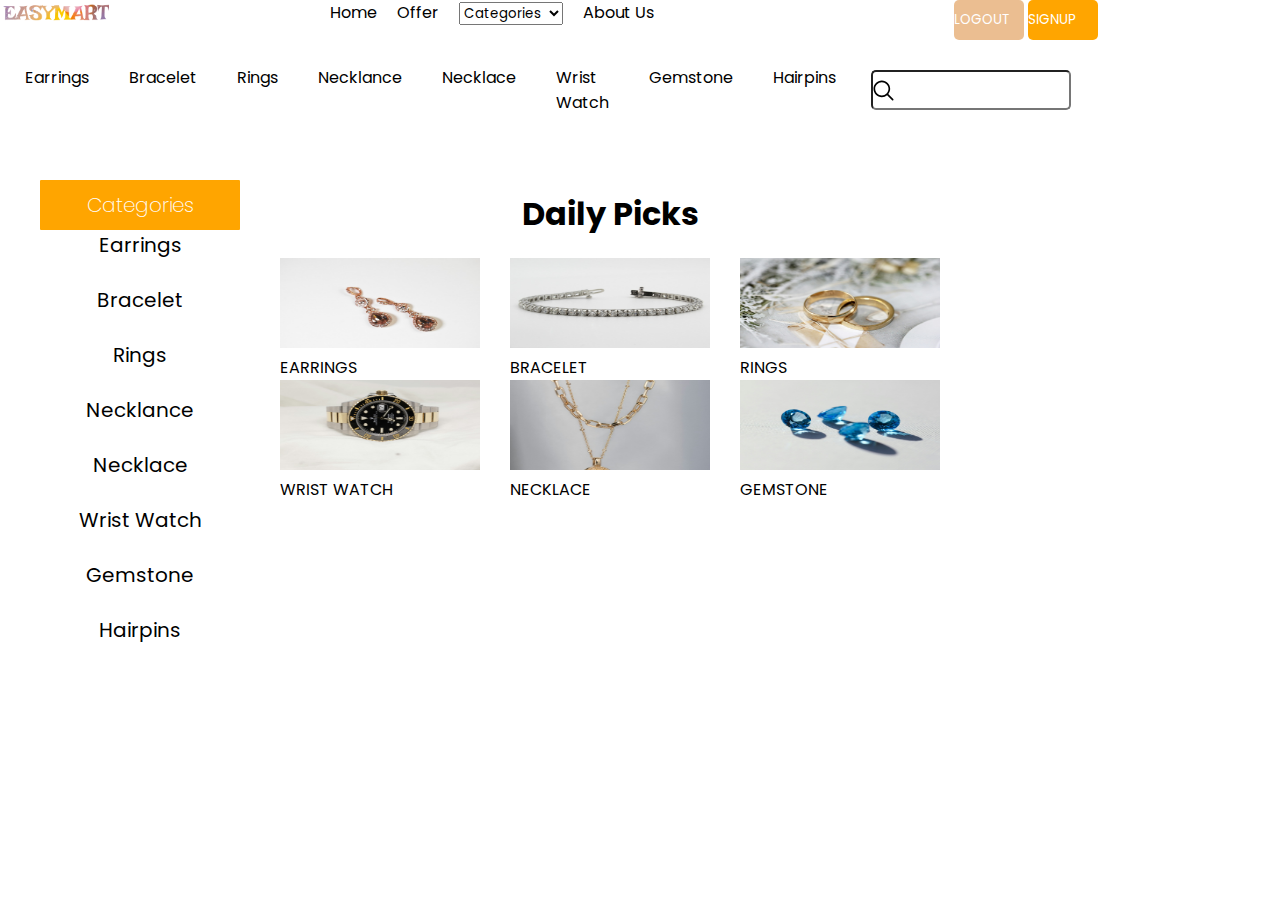
<file: index.html>
<!DOCTYPE html>
<html lang="en">
<head>
    <meta charset="UTF-8">
    <meta name="viewport" content="width=device-width, initial-scale=1.0">
    <title>EASYMART</title>
    <link rel="stylesheet" href="css/style.css">
    <link rel="preconnect" href="https://fonts.googleapis.com">
    <link rel="preconnect" href="https://fonts.gstatic.com" crossorigin>
    <link href="https://fonts.googleapis.com/css2?family=Poppins:wght@300;400;500&display=swap" rel="stylesheet">
</head>
<body>
    <header class="head1">
        <div class="src"><img src="images/easymart.png" alt="">
        </div>
        <div class="homes">
            <li><a href="home-page.html">Home</a></li>
             <li><a href="selling-page.html">Offer</a></li>
             <li><select name="" id=""><a href=""> <option value="">Categories</option></a>
            <Option>Earrings</Option>
            <option value="">Bracelet</option>
            <option value="">Rings</option>
            <option value="">Necklace</option>
            <option value="">Wrist Watch</option>
            <option value="">Gemstone</option>
            <option value="">Hairpins</option>
        </select>
    </li>
             <li><a href="">About Us</a></li>
            </div>
        <div>
            <button class="log"><a href="">LOGOUT</a></button>
            <button class="sign"><a href="signup.html">SIGNUP</a></button>
        </div>
    </header>
    <header class="lance">
        <div class="list">
        <li><a href="">Earrings</a></li><br>
        <li><a href="">Bracelet</a></li><br>
        <li><a href="">Rings</a></li><br>
        <li><a href="">Necklance</a></li><br>
        <li><a href="">Necklace</a></li><br>
        <li><a href="">Wrist Watch</a></li><br>
        <li><a href="">Gemstone</a></li><br>
        <li><a href="">Hairpins</a></li><br>

    </div> 
<div class="image">
<input type="text" value="" placeholder=""><img src="icons/icons8-search.svg" alt="search"></div>   </header>
<main>
    <div class="daily">
      <nav>
        <input type="text" value="Categories">
        <li><a href="">Earrings</a></li><br>
        <li><a href="">Bracelet</a></li><br>
        <li><a href="">Rings</a></li><br>
        <li><a href="">Necklance</a></li><br>
        <li><a href="">Necklace</a></li><br>
        <li><a href="">Wrist Watch</a></li><br>
        <li><a href="">Gemstone</a></li><br>
        <li><a href="">Hairpins</a></li><br>

    </nav> 
        </div>
        <div class="daily">
            <h1>Daily Picks</h1>
            <div class="Rings">
                <div><img src="images/Rectangle 5.png" alt="">
                <br>EARRINGS</div>
                <div><img src="images/Rectangle 9.png" alt="">
                <br>BRACELET</div>
                <div><img src="images/Rectangle 7.png" alt="">
                 <br> RINGS</div>
                  </div>
            <div class="Wrist">
                <div><img src="images/Rectangle 8.png" alt="">
                    <br>WRIST WATCH
                </div>
                <div><img src="images/Rectangle 6.png" alt="">
                    <br>NECKLACE
                </div>
                <div><img src="images/Rectangle 4.png" alt="">
                    <br>GEMSTONE
                </div>
                    </div>
        </div>
    </main>
</body>
</html>
</file>
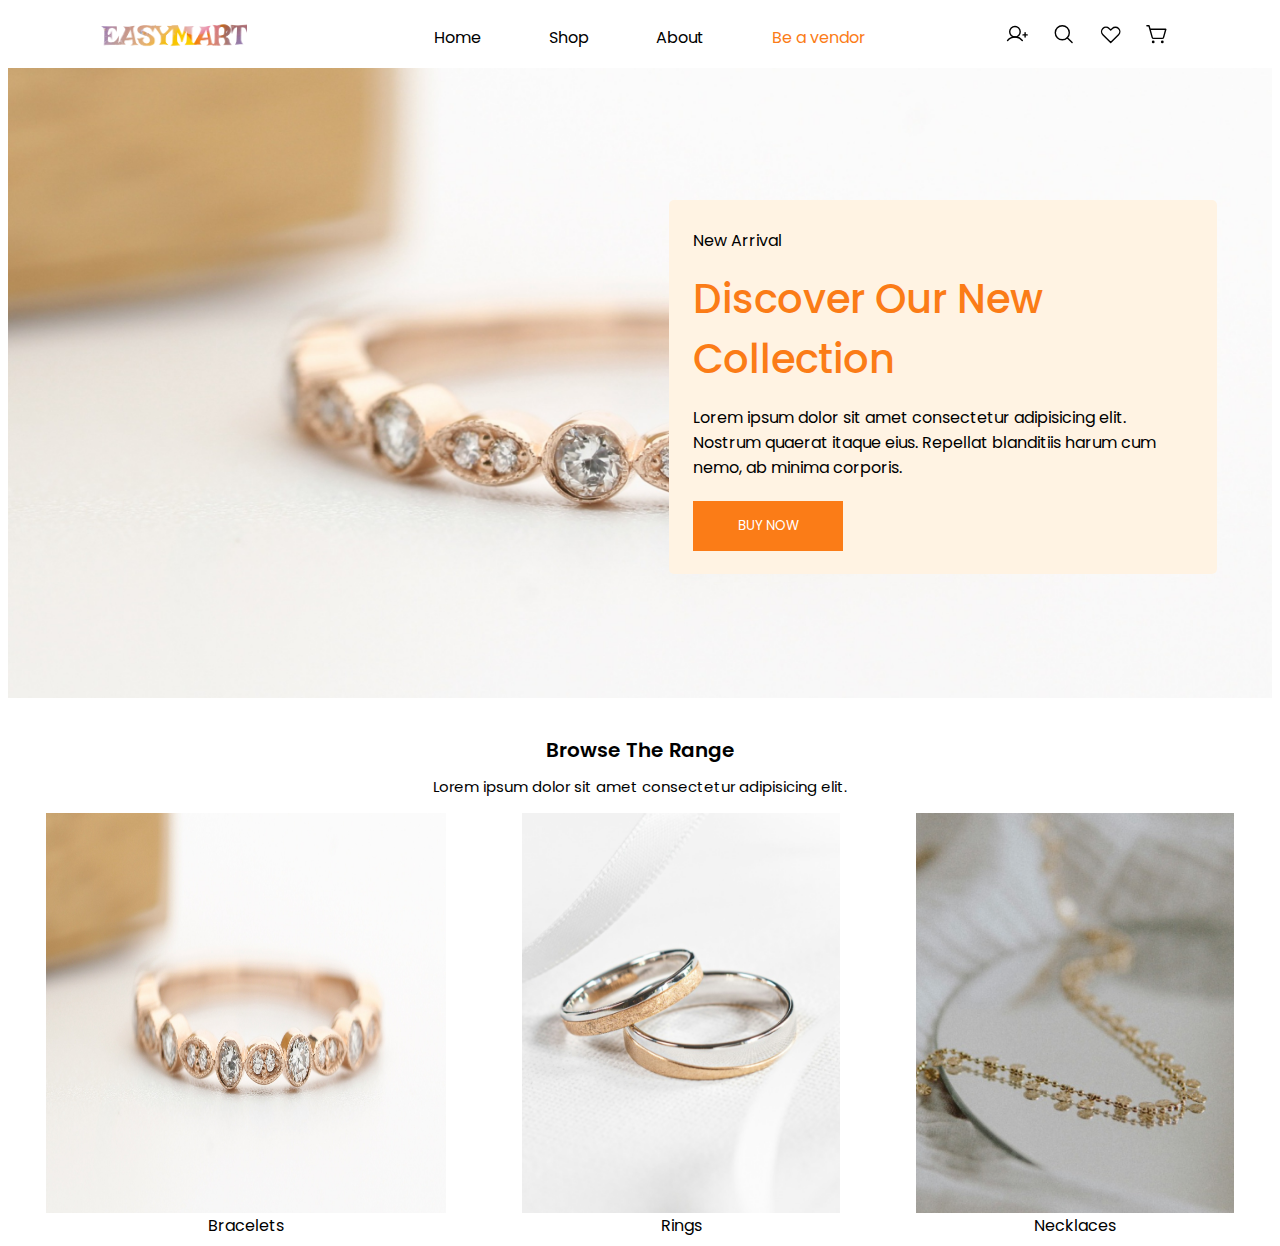
<file: home-page.html>
<!DOCTYPE html>
<html lang="en">
<head>
    <meta charset="UTF-8">
    <meta name="viewport" content="width=device-width, initial-scale=1.0">
    <title>Home Page</title>
    <link rel="stylesheet" href="css/home-page.css">
    <link rel="preconnect" href="https://fonts.googleapis.com">
<link rel="preconnect" href="https://fonts.gstatic.com" crossorigin>
<link href="https://fonts.googleapis.com/css2?family=Poppins:wght@300;400;500&display=swap" rel="stylesheet">
</head>
<body>
    <nav>
       <div class="company-logo">
        <img src="images/easymart.png" alt="">
       </div>
       <div class="nav-list">
        <li>Home</li>
        <li>Shop</li>
        <li>About</li>
        <li class="vendor">Be a vendor</li>
       </div>
       <div class="nav-icons">
        <img src="icons/user.svg" alt="">
        <img src="icons/search.svg" alt="">
        <img src="icons/like.svg" alt="">
        <img src="icons/cart.svg" alt="">
       </div>
    </nav>
    <section class="backdrop">
        <div><img src="images/backdrop-2.png" alt=""></div>
        <div class="backdrop-text">
            <p>New Arrival</p>
            <span>Discover Our New Collection</span>
            <p>Lorem ipsum dolor sit amet consectetur adipisicing elit. Nostrum quaerat itaque eius. Repellat blanditiis harum cum nemo, ab minima corporis.</p>
            <button>BUY NOW</button>
        </div>
    </section>
    <section class="browse-range">
        <p class="range">Browse The Range</p>
        <p class="range-text">Lorem ipsum dolor sit amet consectetur adipisicing elit.</p>
        <div>
            <div class="range-div">
                <img class="backdrop-2" src="images/backdrop-2.png" alt="">
                <span>Bracelets</span>
            </div>
            <div class="range-div">
                <img class="range-img" src="images/rings.png" alt="">
                <span>Rings</span>
            </div>
            <div class="range-div">
                <img class="range-img" src="images/chain.png" alt="">
                <span>Necklaces</span>
            </div>
        </div>
    </section>
</body>
</html>
</file>
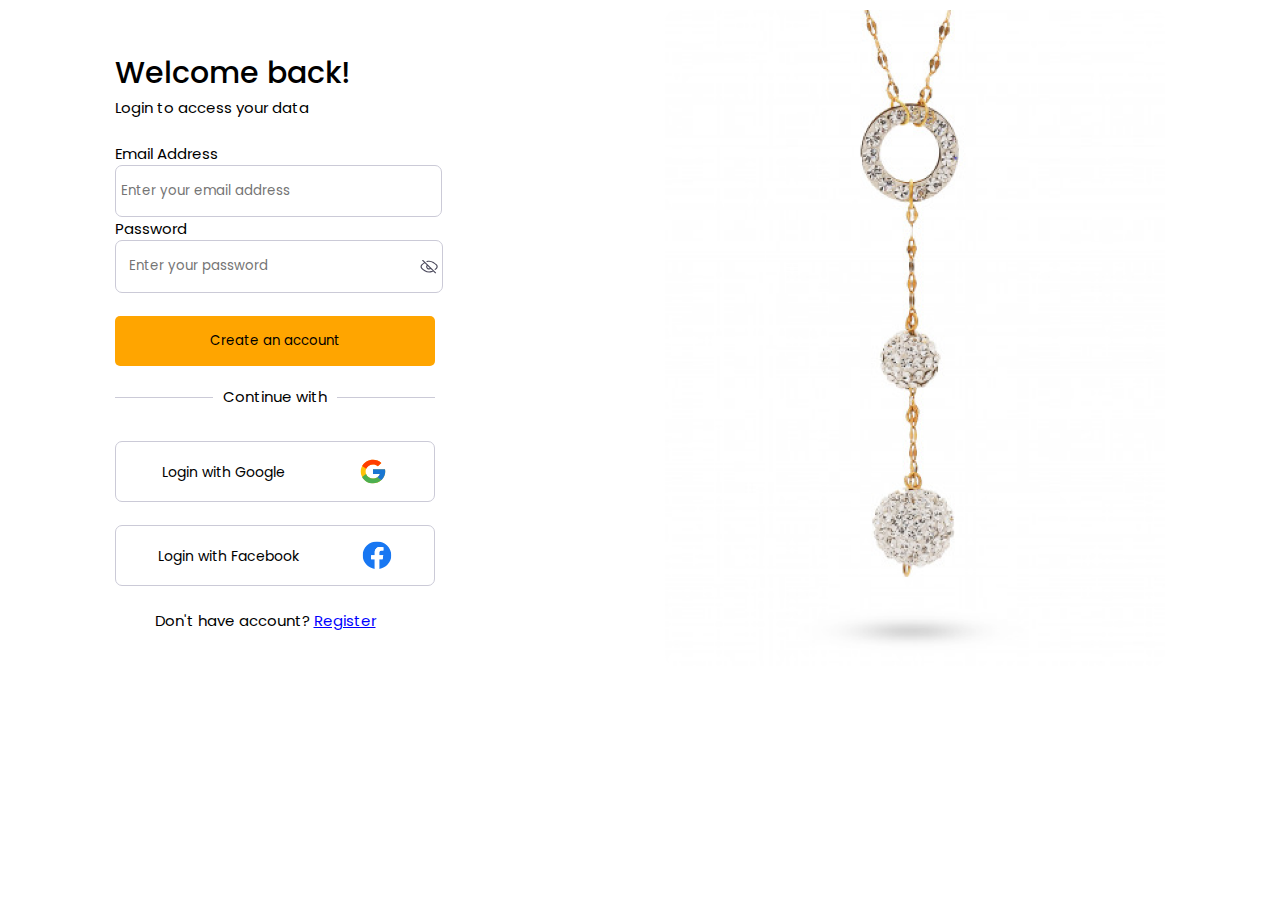
<file: index2.html>
<!DOCTYPE html>
<html lang="en">
<head>
    <meta charset="UTF-8">
    <meta name="viewport" content="width=device-width, initial-scale=1.0">
    <title>Login Page</title>
    <link rel="stylesheet" href="css/style2.css">
    <link rel="preconnect" href="https://fonts.googleapis.com">
<link rel="preconnect" href="https://fonts.gstatic.com" crossorigin>
<link href="https://fonts.googleapis.com/css2?family=Poppins:wght@300;400;500&display=swap" rel="stylesheet">
</head>
<body>
    <main>
        <div>
            <h1>Welcome back!</h1>
              Login to access your data <br><br>

            <form action="">
                <label for="">Email Address</label>
                <br>
                <input class="email" type="email" value="" placeholder="Enter your email address">
                <label for="">Password</label>
                <br>
                <div class="pass">
                    <input type="password" placeholder="Enter your password">
                    <img src="icons/eye-disable.svg" alt="">
                </div>
                <br>                
                
          
               <button class="login" type="button">
                <a href="signup.html">Create an account</a>
               </button>

                <p class="hr-lines"><span>Continue with</span></p> 
                <br>
               
                <button class="goog">
                   <span class="text">Login with Google</span>
                   <img src="icons/google.svg" alt="">
                </button>
                <br>
                <button class="facebook">
                    <span class="text">Login with Facebook</span>
                    <img src="icons/facebook.svg" alt="">
                </button>
                <br>
                <p class="account">
                    Don't have account? 
                    <a class="register" href="signup.html">Register</a> 
                </p>
            
        </div>
        <div class="cape"><img src="images/Rectangle 24.png" alt=""></div>
    </main>
</body>
</html>
</file>
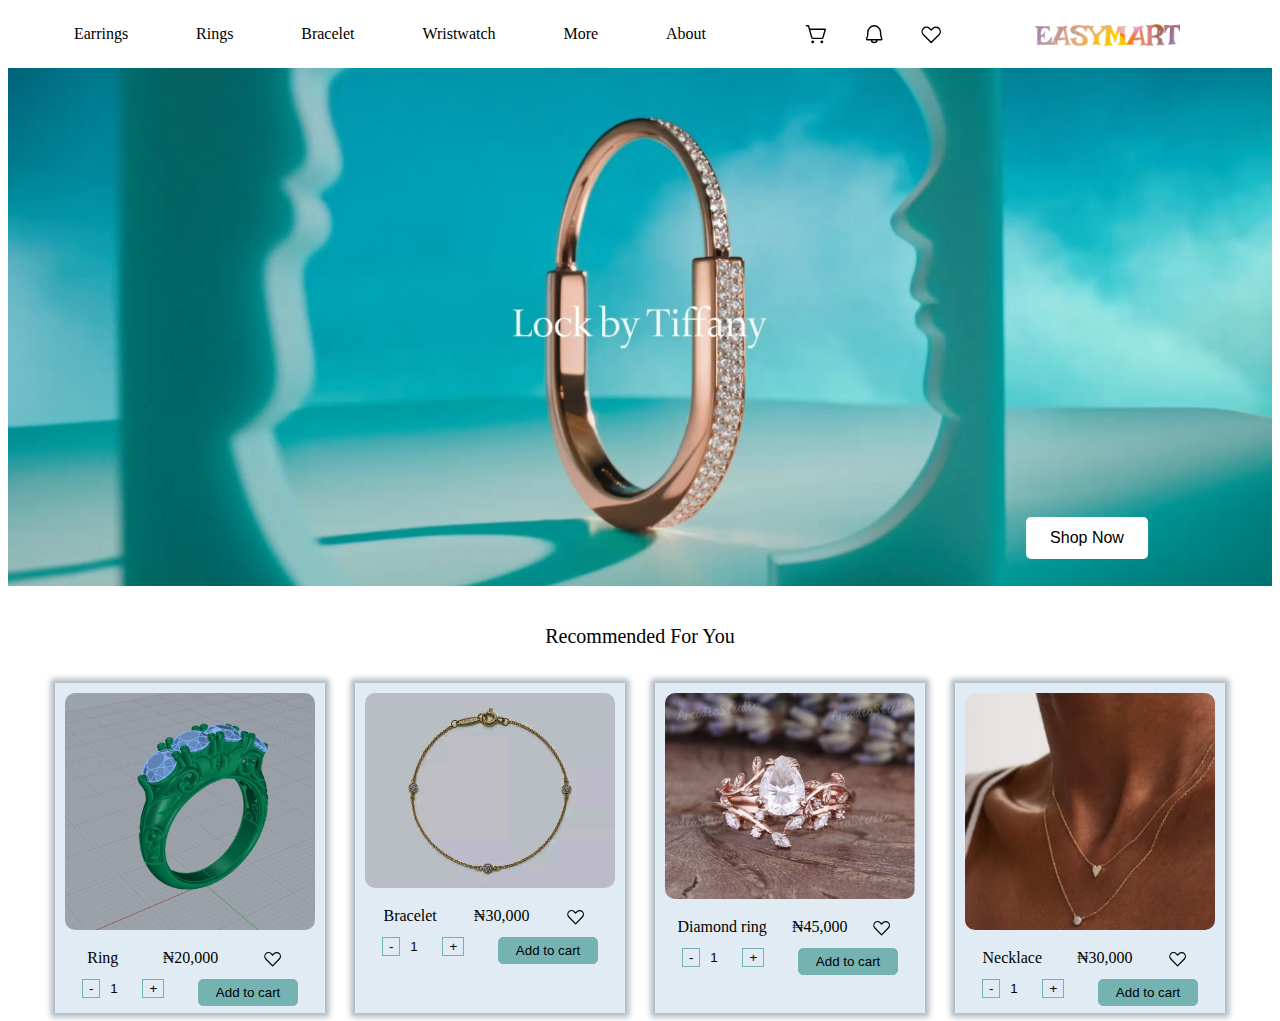
<file: selling-page.html>
<!DOCTYPE html>
<html lang="en">
<head>
    <meta charset="UTF-8">
    <meta name="viewport" content="width=device-width, initial-scale=1.0">
    <title>Selling Page</title>
    <link rel="stylesheet" href="css/selling-page.css">
</head>
<body>
    <section class="display">
        <div class="display-list">
            <li>Earrings</li>
            <li>Rings</li>
            <li>Bracelet</li>
            <li>Wristwatch</li>
            <li>More</li>
            <li>About</li>
        </div>
        <div class="display-icons">
            <img src="icons/cart.svg" alt="">
            <img src="icons/notification.svg" alt="">
            <img src="icons/like.svg" alt="">
        </div>
        <div class="company-logo">
            <img src="images/easymart.png" alt="">
        </div>
    </section>
    <section class="backdrop">
        <img src="images/backdrop.png" alt="">
        <button>Shop Now</button>
    </section>
    <section class="recommend">
        <p>Recommended For You</p>
        <div class="recommend-display">
            <div class="product-display">
                <img src="images/product-rings.png" alt="">
                <div class="product-details">
                    <div class="product-price">
                       <span>Ring</span>
                       <span>&#8358;20,000</span>
                       <img src="icons/like.svg" alt="">
                    </div>
                    <div class="product-to-cart">
                        <div>
                            <button id="decrease-button" onclick="decreaseItems()">-</button>
                            <input type="number" value="1" id="itemNumber">
                            <button id="increase-button" onclick="increaseItems()">+</button>
                        </div>
                        <button id="add-to-cart">Add to cart</button>
                    </div>
                </div>
            </div>
            <div class="product-display">
                <img src="images/product-bracelet.png" alt="">
                <div class="product-details">
                    <div class="product-price">
                       <span>Bracelet</span>
                       <span>&#8358;30,000</span>
                       <img src="icons/like.svg" alt="">
                    </div>
                    <div class="product-to-cart">
                        <div>
                            <button id="decrease-button" onclick="decreaseItems()">-</button>
                            <input type="number" value="1" id="itemNumber">
                            <button id="increase-button" onclick="increaseItems()">+</button>
                        </div>
                        <button id="add-to-cart">Add to cart</button>
                    </div>
                </div>
            </div>
            <div class="product-display">
                <img src="images/product-diamond-rings.png" alt="">
                <div class="product-details">
                    <div class="product-price">
                       <span>Diamond ring</span>
                       <span>&#8358;45,000</span>
                       <img src="icons/like.svg" alt="">
                    </div>
                    <div class="product-to-cart">
                        <div>
                            <button id="decrease-button" onclick="decreaseItems()">-</button>
                            <input type="number" value="1" id="itemNumber">
                            <button id="increase-button" onclick="increaseItems()">+</button>
                        </div>
                        <button id="add-to-cart">Add to cart</button>
                    </div>
                </div>
            </div>
            <div class="product-display">
                <img src="images/product-necklace.png" alt="">
                <div class="product-details">
                    <div class="product-price">
                       <span>Necklace</span>
                       <span>&#8358;30,000</span>
                       <img src="icons/like.svg" alt="">
                    </div>
                    <div class="product-to-cart">
                        <div>
                            <button id="decrease-button" onclick="decreaseItems()">-</button>
                            <input type="number" value="1" id="itemNumber">
                            <button id="increase-button" onclick="increaseItems()">+</button>
                        </div>
                        <button id="add-to-cart">Add to cart</button>
                    </div>
                </div>
            </div>
        </div>
    </section>
    <script src="scripts/selling-page.js"></script>
</body>
</html>
</file>
<file: css/style.css>
*{
    box-sizing: border-box;
    margin: 0;
    padding: 0;
    font-family: Poppins;
}
.head1{
    display: flex;
    position: relative;
    background-color: #fff;
    gap: 300px;
}
.head1 li{
    list-style: none;
    /* display: flex; */
    /* flex-direction: row;
    position: relative; */
}
.head1 a{
    text-decoration: none;
    display: flex;
    position: relative;
}
.homes{
    display: flex;
    text-align: center;
    gap: 20px;
    /* padding: 30px; */
}

.homes a{
    color: black;
}
.src{
    display: flex;
    position: relative;
    width: 30px;
    height: 30px;

}
.easy{
    position: absolute;
}
.Wrist{
    display: flex;
    position: relative;
    gap: 30px;
    
}
.Rings{
    display: flex;
    position: relative;
    gap: 30px;

}
.lance{
    display: flex;
    position: relative;
    list-style: none;
    background-color:#ffffffab;
    border: 100px;
    outline: 10px;
    width: 800px;
    outline-width: 40px;
    outline-color: gray;
    margin: 10px;
    border:red;

}
.image{
    display: flex;
    position: relative;
    align-items: center;
    /* gap: 10px; */
}
.image img{
    gap: 20px;
    position: absolute;
    word-spacing: 5px;
    width: 25px;
}
 .lance a{
    text-decoration: none;
    color: black;
    align-items: center;
 }
 .lance input{
    width: 200px;
    height: 40px;
    border-radius: 5px;

 }
 .sign{
    background-color: orange;
    border-radius: 5px;
    width: 70px;
    height: 40px;
    /* text-align: center; */
    outline: 0;
    border: 0;
    
 }

 .sign a{
    text-decoration: none;
    color: #fff;
    text-align: right;
 }
 .log{
    background-color: #e19e5bab;
    border-radius: 5px;
    width: 70px;
    height: 40px;
    /* color:orange; */
    border: 0;
    outline: 0;

 }
 .log a{
    text-decoration: none;
    color: #fff;
    text-align: right;

 }


.list{
     display: flex;
    position: relative;
    gap: 20px;
    padding: 15px;
    border: 10px;
    
    
}

main{
    display: flex;
    position: relative;
    padding: 30px;
    gap: 30px;
}
main img{
    width: 200px;
    height: 90px;
    /* padding: 20px; */
}
nav{
    /* background-color: black;
    border: 20px; */
    padding: 10px;
    gap: 20px;
    justify-content: center;
    text-align: center;
    
    /* letter-spacing: 20px; */
}
nav li {
    list-style: none;
}
 nav li a{
    text-decoration: none;
    color: black;
    font-size: 20px;
    list-style: none;
    justify-content: center;
}
nav input{
    width: 200px;
    height: 50px;
    background-color: orange;
    color: #fff;
    text-align: center;
    align-content: center;
    font-weight: 200;
    font-size: 20px;
    border-radius: 1px;
    padding: 10px;
    border: 0;
}
.daily  h1{
    text-align: center;
    margin: 20px;

}
</file>
<file: css/home-page.css>
*{
    font-family: "Poppins", sans-serif;
}

nav{
    display: flex;
    justify-content: space-around;
    width: 1200px;
    height: 60px;
    margin: auto;
}

.company-logo{
    width: 200px;
    padding: 10px 10px 10px 10px;
}

.company-logo img{
    width: 150px;
}

.nav-list{
    width: 500px;
    display: flex;
    justify-content: space-around;
    font-size: 16px;
    font-family: "Poppins", sans-serif;
  font-weight: 400;
  font-style: normal;
}

.nav-list li{
    list-style-type: none;
    padding: 17px 10px 10px 10px;
    display: inline-block;
    justify-content: space-between;
}

.vendor{
    color: rgba(251, 124, 23, 1);
}

.nav-icons{
    display: flex;
    padding: 15px 10px 10px 10px;
    justify-content: space-between;
    width: 180px;
}

.nav-icons img{
    width: 40px;
}

.backdrop{
    position: relative;
}

.backdrop img{
    width: 100%;
    margin: auto;
}

.backdrop-text{
    position: absolute;
  top: 50%;
  left: 74%;
  transform: translate(-50%, -50%);
  -ms-transform: translate(-50%, -50%);
  background-color: rgba(255, 243, 227, 1);
  font-size: 16px;
  padding: 12px 24px;
  border: none;
  border-radius: 5px;
  width: 500px;
  height: 350px;
}

.backdrop-text p{
    font-family: "Poppins", sans-serif;
  font-weight: 400;
  font-style: normal;
}

.backdrop-text span{
    font-family: "Poppins", sans-serif;
  font-weight: 500;
  font-style: normal;
  color: rgba(251, 124, 23, 1);
  font-size: 40px;
}

.backdrop-text button{
    color: white;
    background-color: rgba(251, 124, 23, 1);
    margin-top: 5px;
    padding: 15px;
    width: 150px;
    border: none;
}

.range{
    text-align: center;
    font-size: 20px;
    font-weight: 600;
    padding-top: 10px;
}

.range-text{
    text-align: center;
    font-size: 15px;
    margin-top: -10px;
}

.browse-range div{
    display: flex;
    justify-content: space-around;
}

.range-div{
    display: flex;
    flex-direction: column;
    text-align: center;
}

.backdrop-2{
    width: 400px;
    height: 400px;
}

.range-img{
    height: 400px;
}

.range-div span{
    font-weight: 400;
}
</file>
<file: css/style2.css>
*{
    box-sizing: 0;
    margin: 0;
    padding: 0;
    font-family: Poppins;
}
 form{
    width: 320px;
    /* height: 40px; */
} 
h1{
    font-weight: 500;
    font-size: 30px;
}
main{
    display: flex;
    justify-content: space-around;
    margin-top: 10px;
    /* background-color:whitesmoke; */
    align-items: center;  
    font-size: 15px;
}
.cape{
   
    border-radius: 20px;
}

.cape img{
    width: 500px;
   
}

.email{
    border-radius: 7px;
    text-align: left;
    width: 315px;
    padding: 5px;
    height: 40px;
    border: 1px solid rgba(203, 202, 215, 1);
}

.pass{
   display: flex;
   justify-content: space-between;
   border: 1px solid rgba(203, 202, 215, 1);
  border-radius: 7px;
  text-align: center;
  width: 320px;
  padding: 3px;
}

.hr-lines{
    text-align: center;
    align-items: center;
    padding-top: 20px;
    border-bottom: 1px solid rgba(203, 202, 215, 1); 
    line-height: 0.1em;
    margin: 10px 0 20px;
    width: 320px;
}

.hr-lines span { 
    background:#fff; 
    padding:0 10px; 
}
    

.goog{
    display: flex;
    justify-content: space-around;
    background-color: white;
    border: 1px solid rgba(203, 202, 215, 1);
   border-radius: 7px;
   text-align: center;
   width: 320px;
   padding: 10px;
}

.goog .text, .facebook .text{
    padding-top: 10px;
    font-size: 14px;
}

a{
    text-decoration: none;
    color: black;
}
.facebook{
    display: flex;
    justify-content: space-around;
    background-color: white;
    border: 1px solid rgba(203, 202, 215, 1);
   border-radius: 7px;
   text-align: center;
   width: 320px;
   padding: 10px;
}

.Cape Input{
    width: 150px;
    height: 50px;
    border-radius: 10px;
}
.login{
    width: 320px;
    height: 50px;
    background-color: orange;
    border-radius: 5px; 
    color: #fff;
    border: 0;
    padding: 10px;
}


input{
    width: 300px;
    height: 25px;
    border: 0;
    padding: 10px;
    color: black;
    border-radius: 5px; 
    text-align: left;


}


h3{
    text-align: right;
    font-weight: 600;
    font-size: large;
}

.account{
    width: 300px;
    text-align: center;
}

.register{
    text-decoration: underline;
    color: blue;
}
</file>
<file: css/selling-page.css>
.display{
    display: flex;
    justify-content: space-between;
    width: 1200px;
    height: 60px;
    margin: auto;
}

.display-list{
    width: 700px;
    display: flex;
    justify-content: space-around;
    font-size: 16px;
}

.display-list li{
    list-style-type: none;
    padding: 17px 10px 10px 10px;
    display: inline-block;
    justify-content: space-between;
}

.display-icons{
    display: flex;
    padding: 15px 10px 10px 10px;
    justify-content: space-between;
    width: 150px;
}

.company-logo{
    width: 200px;
    padding: 10px 10px 10px 10px;
}

.company-logo img{
    width: 150px;
}

.backdrop{
    position: relative;
}

.backdrop img{
    /* width: 1260px; */
    width: 100%;
    margin: auto;
}

.backdrop button{
    position: absolute;
  top: 90%;
 right: 5%;
  transform: translate(-50%, -50%);
  -ms-transform: translate(-50%, -50%);
  background-color: white;
  color: black;
  font-size: 16px;
  padding: 12px 24px;
  border: none;
  cursor: pointer;
  border-radius: 5px;
}

.backdrop button:hover{
    background-color: rgb(88, 230, 230);
}

.recommend p{
    text-align: center;
    font-size: 20px;
    padding: 15px;
}

.recommend-display{
    width: 1200px;
    margin: auto;
    display: flex;
    justify-content: space-around;

}

.product-display{
    background-color: rgb(225, 235, 244);
    height: 310px;
    padding: 10px;
    box-shadow: 0px 0px 6px 4px rgb(171, 181, 190);
}

.product-display img{
    width: 250px;
    border-radius: 10px;
}

.product-details{
    display: flex;
    flex-direction: column;
    padding-top: 15px;
}

.product-price{
    display: flex;
    justify-content: space-around;
}

.product-price img{
    width: 30px;
}

.product-to-cart{
    display: flex;
    justify-content: space-around;
}

#decrease-button, #increase-button{
    background: transparent;
    border: 1px solid rgb(117, 179, 179);
}

#itemNumber{
    background-color: rgb(225, 235, 244);
    width: 30px;
    border: none;
    text-align: center;
}

#add-to-cart{
    background-color: rgb(117, 179, 179);
    padding: 5px;
    border: 1px solid rgb(117, 179, 179);
    border-radius: 5px;
    width: 100px;
}
</file>
